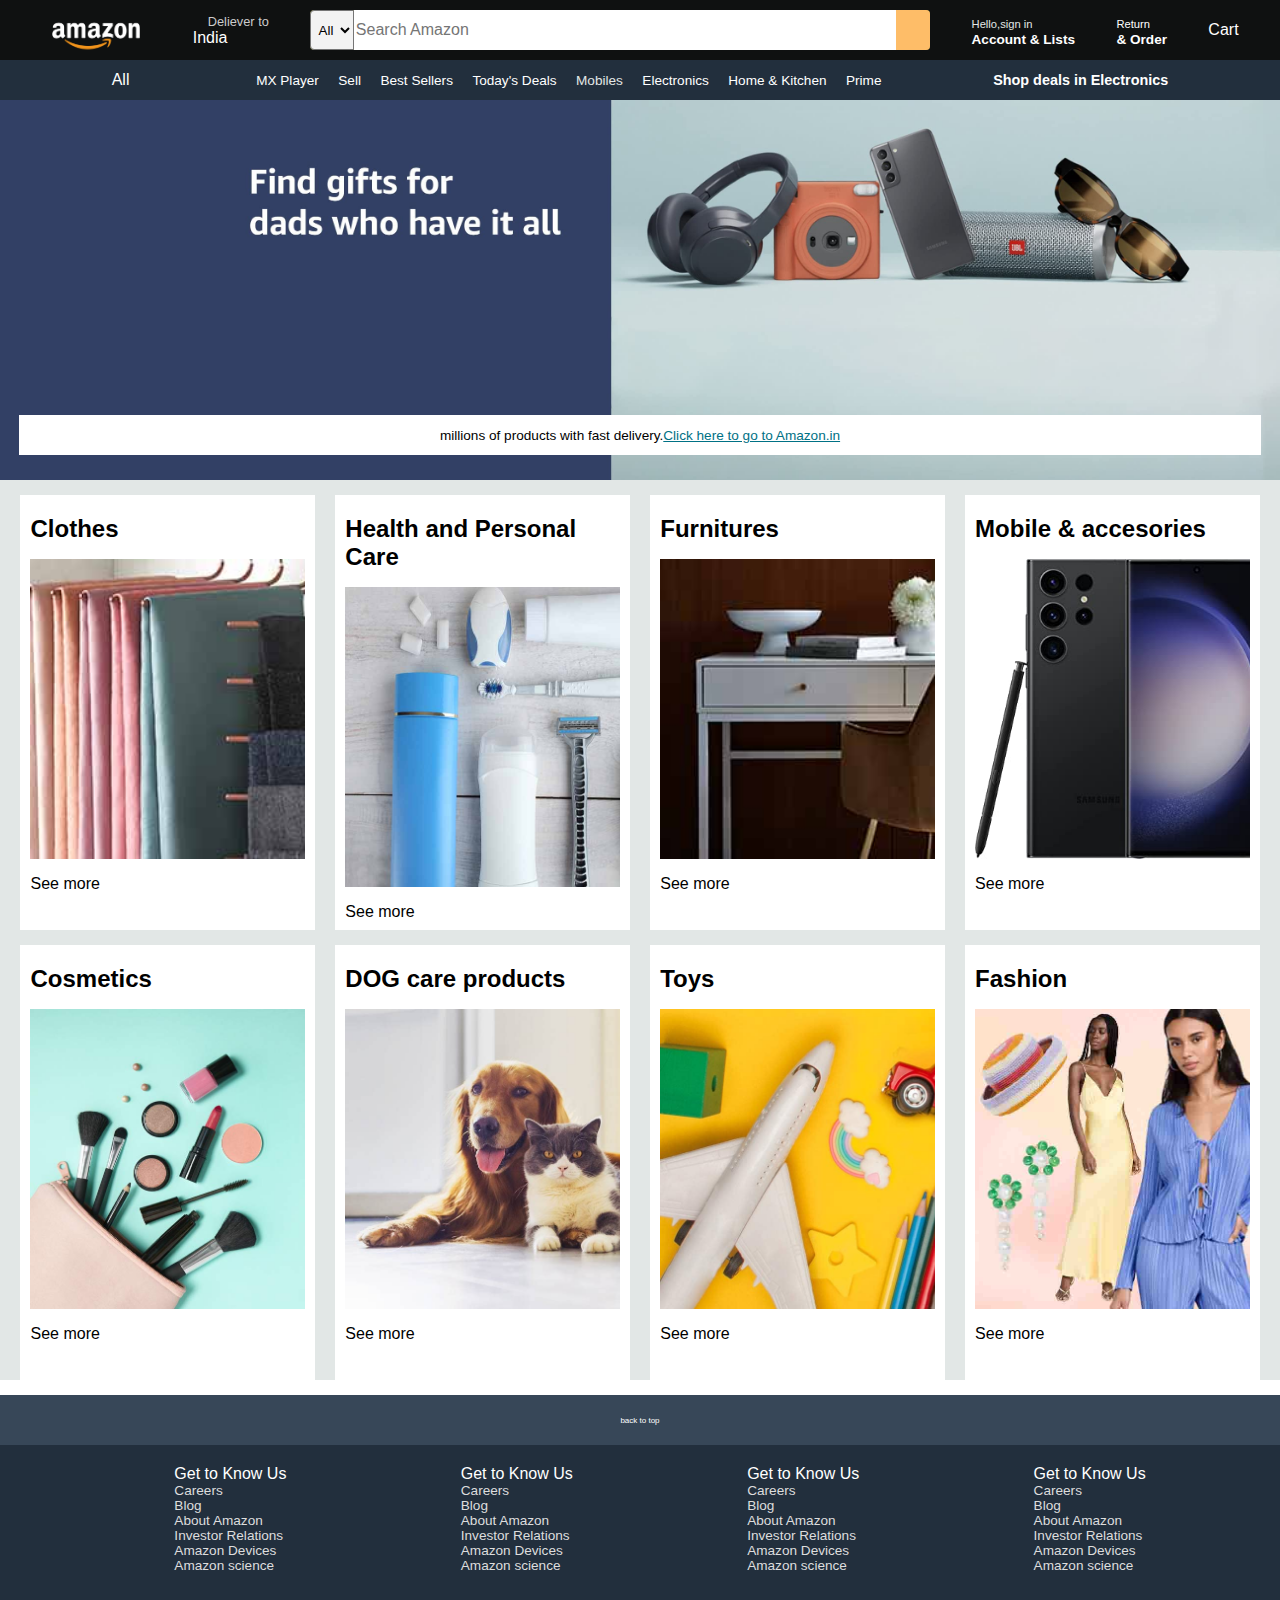
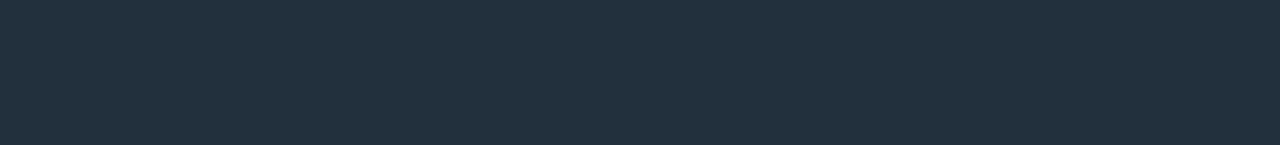
<file: index.html>
<!DOCTYPE html>
<html lang="en">
<head>
    <meta charset="UTF-8">
    <meta name="viewport" content="width=device-width, initial-scale=1.0">
    <title>Amazon</title>
    <link rel="stylesheet" href="https://cdnjs.cloudflare.com/ajax/libs/font-awesome/6.6.0/css/all.min.css" integrity="sha512-Kc323vGBEqzTmouAECnVceyQqyqdsSiqLQISBL29aUW4U/M7pSPA/gEUZQqv1cwx4OnYxTxve5UMg5GT6L4JJg==" crossorigin="anonymous" referrerpolicy="no-referrer" />
    <link rel="stylesheet" href="style.css"/>
    
</head>
<header>
<body>
    <div class="navbar">
        <div class="nav-logo border">
            <div class="logo">

            </div>

        </div>
        <div class="nav-adress border">
            <p class="adress1">Deliever to</p>
            <div class="add-item">
                <i class="fa-solid fa-location-dot"></i>

                <p class="adress2">India</p>
            </div>
        </div>
        <div class="nav-search">
            <select class="search-select">
                <option value="">All</option>
            </select>
            <input class="search-input" placeholder="Search Amazon">
            <div class="search-icon">
                <i class="fa-solid fa-magnifying-glass"></i>

            </div>
        </div>
        <div class="nav-signin border">
            <p><span><a href="login.html" style="text-decoration: none;" >Hello,sign in</a></span></p>
            <p class="nav-second">Account & Lists</p>
    
        </div>
        <div class="nav-returns border">
            <p><span>Return</span></p>
            <p class="nav-second">& Order</p>
    
        </div>
        <div class="cart border">
            <i class="fa-solid fa-cart-shopping"></i>Cart
        </div>

    </div>
<div class="panel">
    <div class="panel-all"><i class="fa-solid fa-bars"></i>All
    </div>
    <div class="panel-ops">
        <p>MX Player</p>
            <p>Sell</p>
            <p>Best Sellers</p>
            <p>Today's Deals</p>
            <p><a href="mobilesection.html" style="text-decoration: none;">Mobiles</a></p>
            <p>Electronics</p>
            <p> Home & Kitchen</p>
            <p>Prime</p>
       
    </div>
    <div class="panel-deals">
        Shop deals in Electronics
    </div>
</div>
    
</header> 
<div class="hero">
    <div class="hero-message">
        <p> millions of products with fast delivery.<a href=" ">Click here to go to Amazon.in</a></p>
    </div>
</div> 
<div class="shop-section">
    <div class="box1 box">
       <div class="box-content">
        <h2>Clothes</h2>
        <div class="box-img" style="background-image: url('box1_image.jpg');"></div>
        <p>See more</p>

       </div>
    </div>
    <div class="box2 box"><div class="box-content">
        <h2>Health and Personal Care</h2>
        <div class="box-img" style="background-image: url('box2_image.jpg');"></div>
        <p>See more</p>

       </div></div>
    <div class="box3 box"><div class="box-content">
        <h2>Furnitures</h2>
        <div class="box-img" style="background-image: url('box3_image.jpg');"></div>
        <p>See more</p>

       </div></div>
    <div class="box4 box"><div class="box-content">
        <h2>Mobile & accesories</h2>
        <div class="box-img" style="background-image: url('box4_image.jpg');"></div>
        <p>See more</p>

       </div></div>
       <div class="box1 box">
        <div class="box-content">
         <h2>Cosmetics</h2>
         <div class="box-img" style="background-image: url('box5_image.jpg');"></div>
         <p>See more</p>
 
        </div>
     </div>
     <div class="box2 box"><div class="box-content">
         <h2>DOG care products</h2>
         <div class="box-img" style="background-image: url('box6_image.jpg');"></div>
         <p>See more</p>
 
        </div></div>
     <div class="box3 box"><div class="box-content">
         <h2>Toys</h2>
         <div class="box-img" style="background-image: url('box7_image.jpg');"></div>
         <p>See more</p>
 
        </div></div>
     <div class="box4 box"><div class="box-content">
         <h2>Fashion</h2>
         <div class="box-img" style="background-image: url('box8_image.jpg');"></div>
         <p><a href="clothing.html" style="text-decoration: none; color:black   ">See more</a></p>
 
        </div></div>

</div>
<footer>
    <div class="foot-panel1">
       <a href="" style="text-decoration: none; color:white;">back to top</a>
    </div>
    <div class="foot-panel2">
        <ul>
            <p>Get to Know Us</p>
            <a>Careers</a>
            <a>Blog</a>
            <a>About Amazon</a>
            <a>Investor Relations</a>
            <a>Amazon Devices</a>
            <a>Amazon science</a>

        </ul>
        <ul>
            <p>Get to Know Us</p>
            <a>Careers</a>
            <a>Blog</a>
            <a>About Amazon</a>
            <a>Investor Relations</a>
            <a>Amazon Devices</a>
            <a>Amazon science</a>

        </ul>
        <ul>
            <p>Get to Know Us</p>
            <a>Careers</a>
            <a>Blog</a>
            <a>About Amazon</a>
            <a>Investor Relations</a>
            <a>Amazon Devices</a>
            <a>Amazon science</a>

        </ul>
        <ul>
            <p>Get to Know Us</p>
            <a>Careers</a>
            <a>Blog</a>
            <a>About Amazon</a>
            <a>Investor Relations</a>
            <a>Amazon Devices</a>
            <a>Amazon science</a>

        </ul>
    </div>
</footer>
</body>
</html>
</file>
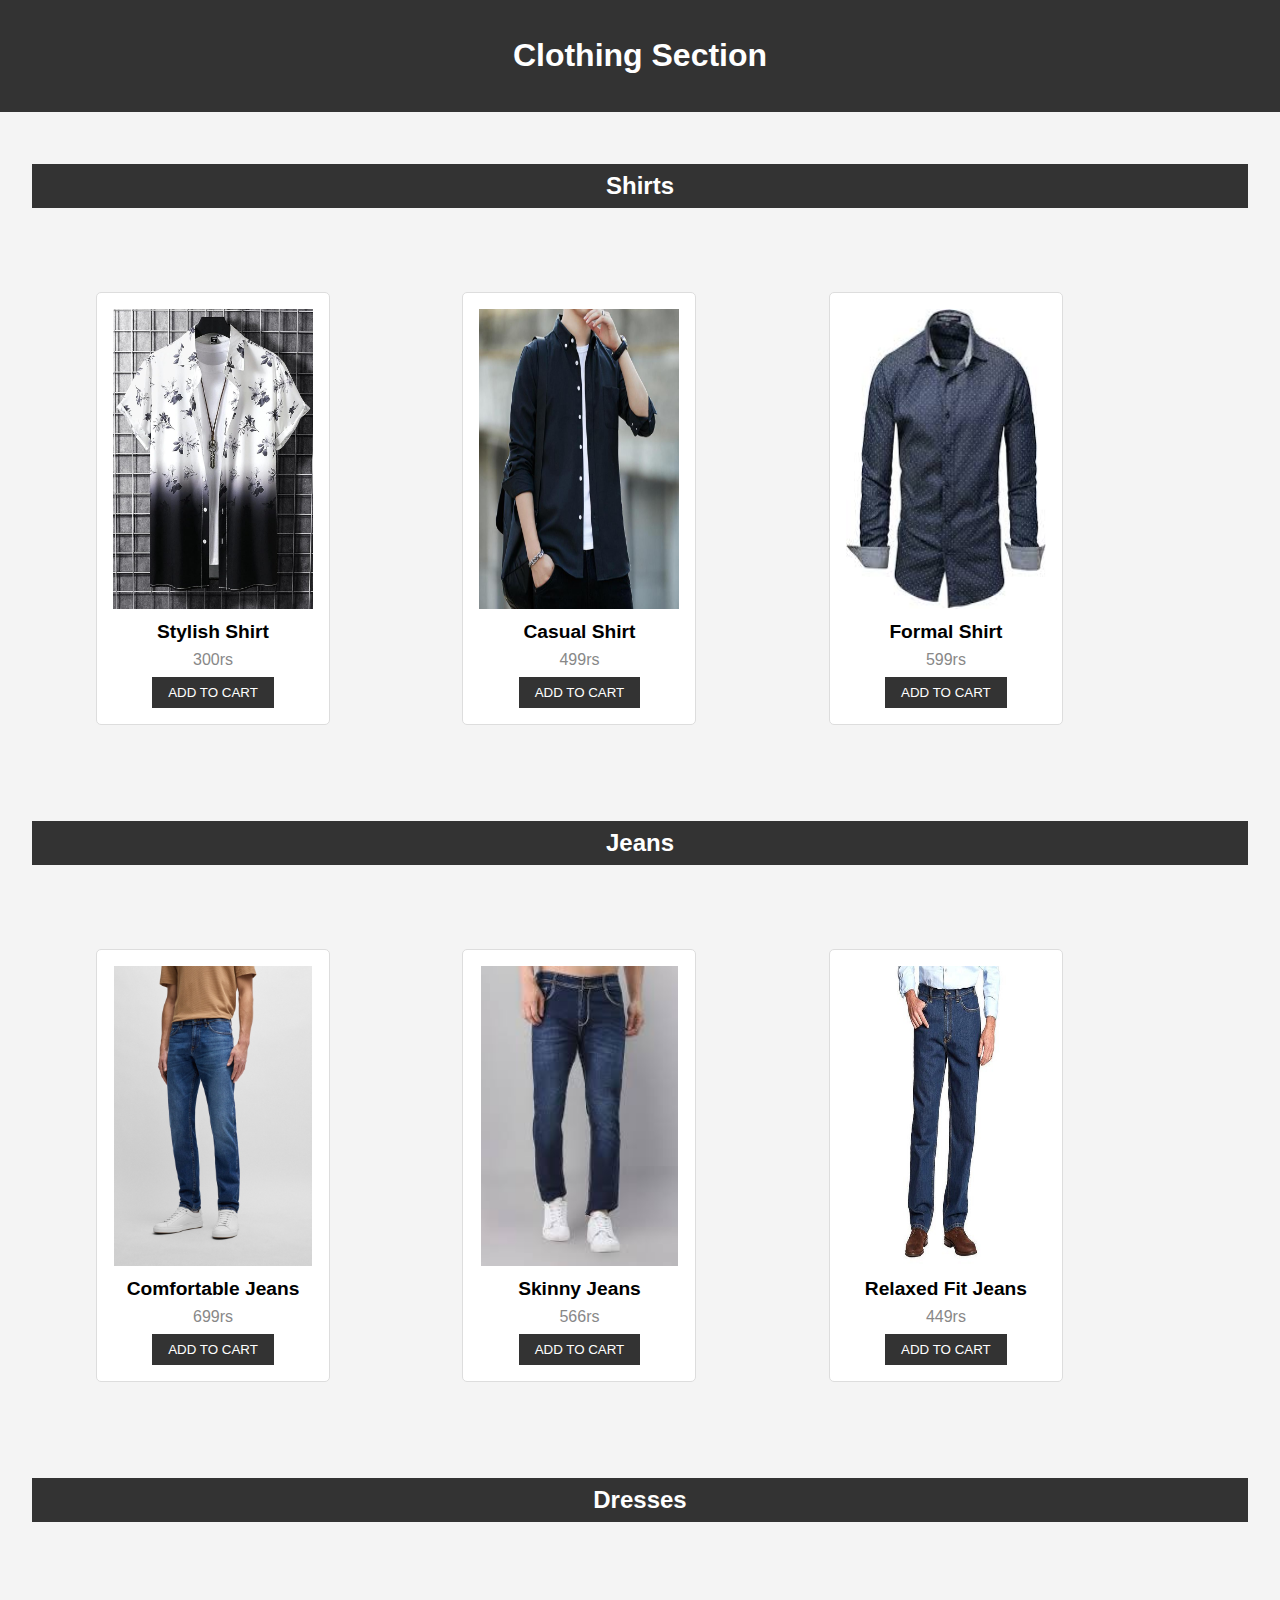
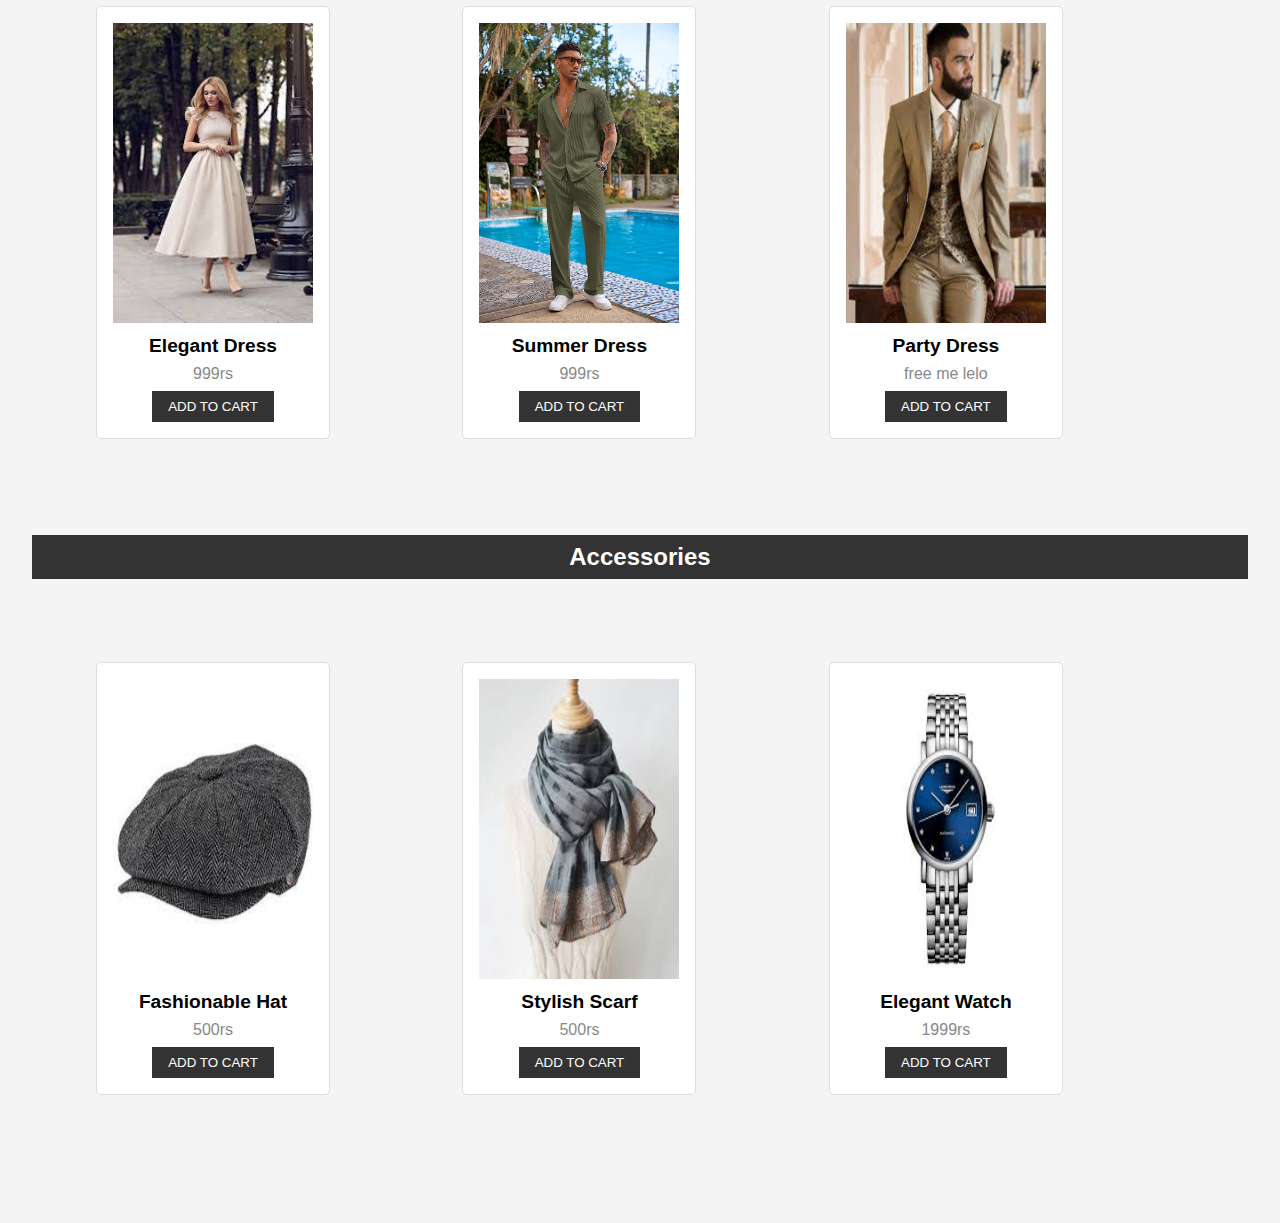
<file: clothing.html>
<!DOCTYPE html>
<html lang="en">
<head>
    <meta charset="UTF-8">
    <meta name="viewport" content="width=device-width, initial-scale=1.0">
    <title>Clothing Section</title>
    <link rel="stylesheet" href="style4.css">
</head>
<body>
    <header>
        <h1>Clothing Section</h1>
    </header>
    <main>
        <section class="category">
            <h2>Shirts</h2>
            <div class="product">
                <img src="shirt.jpg" alt="Shirt 1">
                <h3>Stylish Shirt</h3>
                <p>300rs</p>
                <button>Add to Cart</button>
            </div>
            <div class="product">
                <img src="shirt 2.jpg" alt="Shirt 2">
                <h3>Casual Shirt</h3>
                <p>499rs</p>
                <button>Add to Cart</button>
            </div>
            <div class="product">
                <img src="shirt3.jpeg.jpg" alt="Shirt 3">
                <h3>Formal Shirt</h3>
                <p>599rs</p>
                <button>Add to Cart</button>
            </div>
        </section>
        <section class="category">
            <h2>Jeans</h2>
            <div class="product">
                <img src="pant1.jpeg.jpg" alt="Jeans 1">
                <h3>Comfortable Jeans</h3>
                <p>699rs</p>
                <button>Add to Cart</button>
            </div>
            <div class="product">
                <img src="pant2.jpeg.jpg" alt="Jeans 2">
                <h3>Skinny Jeans</h3>
                <p>566rs</p>
                <button>Add to Cart</button>
            </div>
            <div class="product">
                <img src="pant3.jpg" alt="Jeans 3">
                <h3>Relaxed Fit Jeans</h3>
                <p>449rs</p>
                <button>Add to Cart</button>
            </div>
        </section>
        <section class="category">
            <h2>Dresses</h2>
            <div class="product">
                <img src="dress1.jpeg.jpg" alt="Dress 1">
                <h3>Elegant Dress</h3>
                <p>999rs</p>
                <button>Add to Cart</button>
            </div>
            <div class="product">
                <img src="dress2.jpg" alt="Dress 2">
                <h3>Summer Dress</h3>
                <p>999rs</p>
                <button>Add to Cart</button>
            </div>
            <div class="product">
                <img src="dress3.jpeg.jpg" alt="Dress 3">
                <h3>Party Dress</h3>
                <p>free me lelo</p>
                <button>Add to Cart</button>
            </div>
        </section>
        <section class="category">
            <h2>Accessories</h2>
            <div class="product">
                <img src="accessory1.jpeg.jpg" alt="Accessory 1">
                <h3>Fashionable Hat</h3>
                <p>500rs</p>
                <button>Add to Cart</button>
            </div>
            <div class="product">
                <img src="accessory2.jpeg.jpg" alt="Accessory 2">
                <h3>Stylish Scarf</h3>
                <p>500rs</p>
                <button>Add to Cart</button>
            </div>
            <div class="product">
                <img src="accessory3.jpeg.jpg" alt="Accessory 3">
                <h3>Elegant Watch</h3>
                <p>1999rs</p>
                <button>Add to Cart</button>
            </div>
        </section>
    </main>
</body>
</html>
</file>
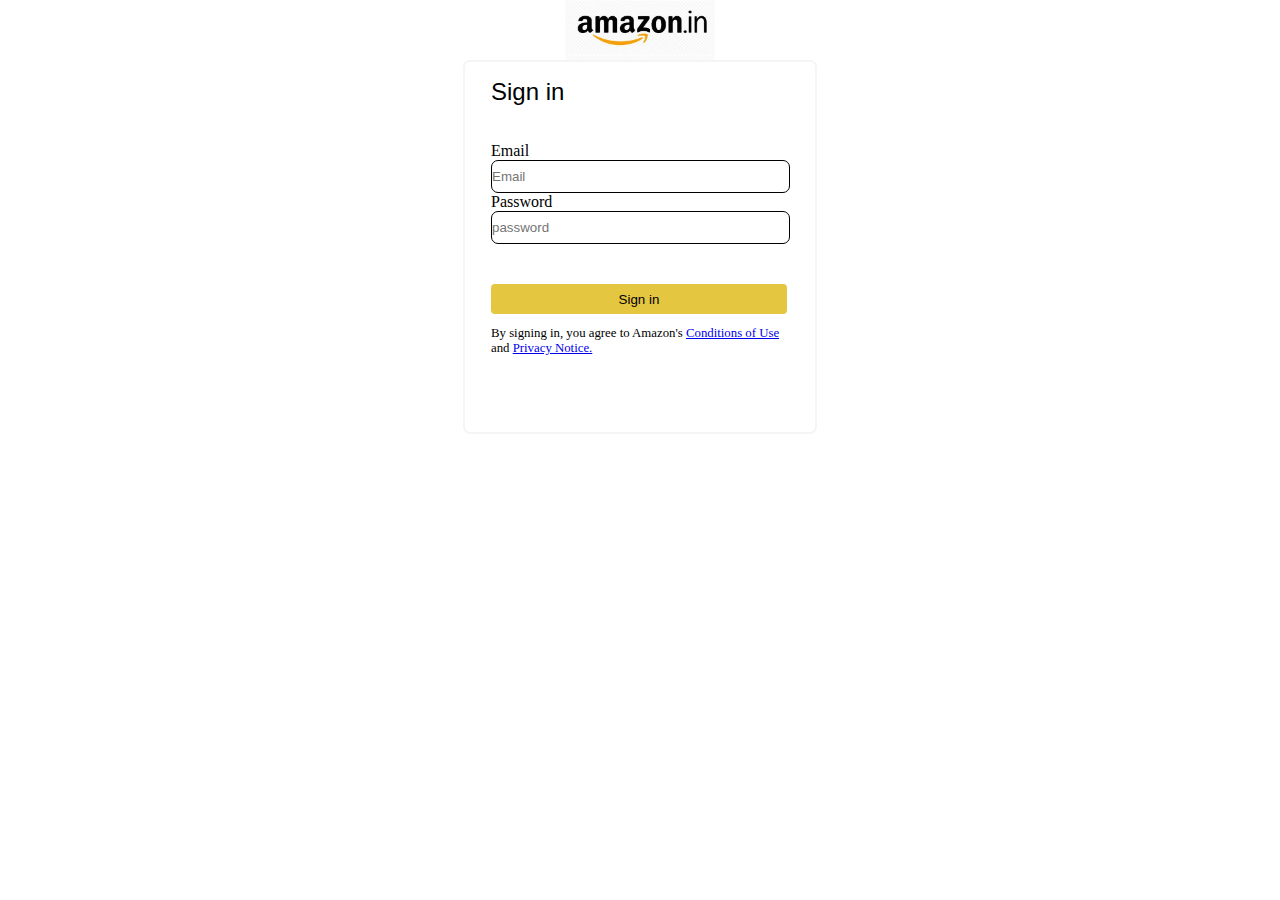
<file: login.html>
<!DOCTYPE html>
<html lang="en">
<head>
    <meta charset="UTF-8">
    <meta name="viewport" content="width=device-width, initial-scale=1.0">
    <title>LOGIN</title>
    <link rel="stylesheet" href="style2.css">
    <script src="login.js">
    </script>
</head>
<body>
    <div class="content">
        <div class="login-logo"></div>
        <div class="login_box">
            <div class="sign">
                <p>Sign in</p>
            </div>
            <div class="login_items">
                <p class="input_name">Email</p>
                <input class="input_email" type="text" placeholder="Email">
                <p class="input_name">Password</p>
                <input class="input_email" type="password" placeholder="password">
                <button class="button" onclick="return validateForm()">Sign in</button>
                <p class="terms">By signing in, you agree to Amazon's <a href=" ">Conditions of Use</a> and <a href=" ">Privacy Notice.</a></p>
            </div>
        </div>
    </div>
</body>
</html>
</file>
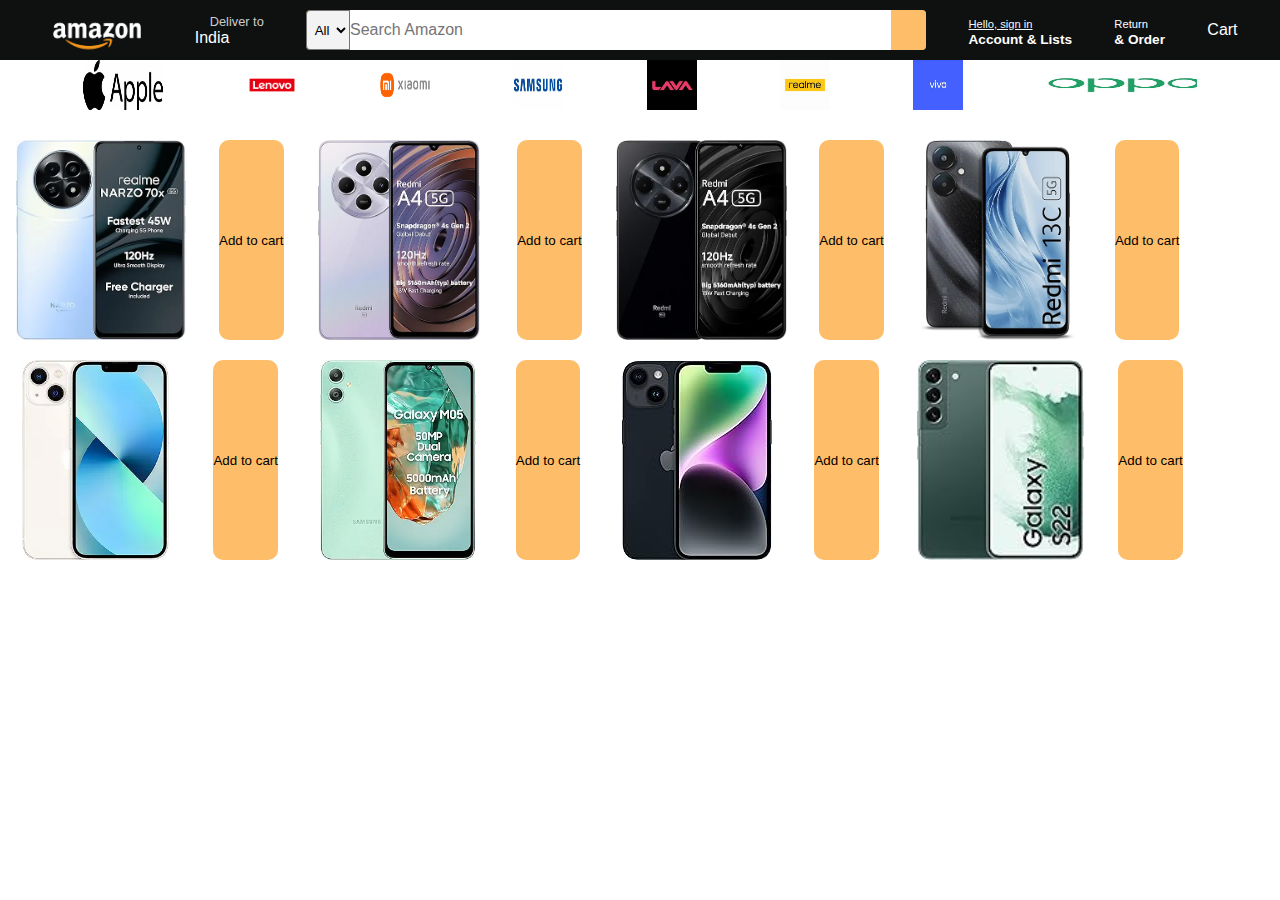
<file: mobilesection.html>
<!DOCTYPE html>
<html lang="en">
<head>
    <meta charset="UTF-8">
    <meta name="viewport" content="width=device-width, initial-scale=1.0">
    <title>Amazon</title>
    <link rel="stylesheet" href="https://cdnjs.cloudflare.com/ajax/libs/font-awesome/6.6.0/css/all.min.css" integrity="sha512-Kc323vGBEqzTmouAECnVceyQqyqdsSiqLQISBL29aUW4U/M7pSPA/gEUZQqv1cwx4OnYxTxve5UMg5GT6L4JJg==" crossorigin="anonymous" referrerpolicy="no-referrer" />
    <link rel="stylesheet" href="style.css"/>
    <link rel="stylesheet" href="style3.css"/>
</head>
<header>
<body>
    <div class="navbar">
        <div class="nav-logo border">
            <div class="logo"></div>
        </div>
        <div class="nav-adress border">
            <p class="adress1">Deliver to</p>
            <div class="add-item">
                <i class="fa-solid fa-location-dot"></i>
                <p class="adress2">India</p>
            </div>
        </div>
        <div class="nav-search">
            <select class="search-select">
                <option value="">All</option>
            </select>
            <input class="search-input" placeholder="Search Amazon">
            <div class="search-icon">
                <i class="fa-solid fa-magnifying-glass"></i>
            </div>
        </div>
        <div class="nav-signin border">
            <p><span><a href="login.html" style="color:aliceblue">Hello, sign in</a></span></p>
            <p class="nav-second">Account & Lists</p>
        </div>
        <div class="nav-returns border">
            <p><span>Return</span></p>
            <p class="nav-second">& Order</p>
        </div>
        <div class="cart border">
            <i class="fa-solid fa-cart-shopping"></i>Cart
        </div>
    </div>
    <div class="company">
        <div class="mobile"><a href=""><img src="apple.jpeg" style="width: 80px; height: 50px;" style="background-size:cover;"></a></div>
        <div class="mobile"><a href=""><img src="lenovo-logo-0.png" style="width: 50px; height: 50px;" style="background-size:cover;"></a></div>
        <div class="mobile"><a href=""><img src="Xiaomi-logo.png" style="width: 50px; height: 50px;" style="background-size:cover;"></a></div>
        <div class="mobile"><a href=""><img src="samsunglogo.jpeg" style="width: 50px; height: 50px;" style="background-size:cover;"></a></div>
        <div class="mobile"><a href=""><img src="lava.jpeg" style="width: 50px; height: 50px;" style="background-size:cover;"></a></div>
        <div class="mobile"><a href=""><img src="realme.jpeg" style="width: 50px; height: 50px;" style="background-size:cover;"></a></div>
        <div class="mobile"><a href=""><img src="vivo.jpeg" style="width: 50px; height: 50px;" style="background-size:cover;"></a></div>
        <div class="mobile"><a href=""><img src="oppo.jpeg" style="width: 150px; height: 50px;" style="background-size:cover;"></a></div>
    </div>
 <div class="mobile_details">
    <div class="mobile_image" style="margin-bottom: 20px;">
        <img src="m1.webp" alt="Mobile Image" >
        <button style="background-color:#febd68; border:#febd68;border-radius:10px;">Add to cart</button>
    </div>
    <div class="mobile_image" style="margin-bottom: 20px;">
        <img src="m2.webp" alt="Mobile Image" >
        <button style="background-color:#febd68; border:#febd68;border-radius:10px;">Add to cart</button>
    </div>
    <div class="mobile_image" style="margin-bottom: 20px;">
        <img src="m3.webp" alt="Mobile Image" >
        <button style="background-color:#febd68; border:#febd68;border-radius:10px;">Add to cart</button>
    </div>
    <div class="mobile_image" style="margin-bottom: 20px;">
        <img src="m4.webp" alt="Mobile Image" >
        <button style="background-color:#febd68; border:#febd68;border-radius:10px;" onclick="window.location.href='#'">Add to cart</button>
    </div>
    <div class="mobile_image" style="margin-bottom: 20px;">
        <img src="m5.webp" alt="Mobile Image" >
        <button style="background-color:#febd68; border:#febd68;border-radius:10px;">Add to cart</button>
    </div>
    <div class="mobile_image" style="margin-bottom: 20px;">
        <img src="m6.webp" alt="Mobile Image" >
        <button style="background-color:#febd68; border:#febd68;border-radius:10px;">Add to cart</button>
    </div>
    <div class="mobile_image" style="margin-bottom: 20px;">
        <img src="m7.jpg" alt="Mobile Image" >
        <button style="background-color:#febd68; border:#febd68;border-radius:10px;">Add to cart</button>
    </div>
    <div class="mobile_image" style="margin-bottom: 20px;">
        <img src="m8.jpg" alt="Mobile Image" >
        <button style="background-color:#febd68; border:#febd68;border-radius:10px;">Add to cart</button>
    </div>
    
</div>
</body>
</header>
</html>
</file>
<file: style.css>
*{
    margin: 0;
    font-family: Arial;
    border: border-box;
    
}
.navbar{
    height:60px;
    background-color: #0f1111;
    color:white;
    display: flex;
    align-items: center;
    justify-content: space-evenly;

}
.nav-search:hover{
    border: 2px solid;
    border-radius: 4px;
    border-color: #ffa500;

}

.nav-logo{
    height: 50px;
    width:110px;
}
.logo{
    background-image: url("amazon_logo.png");
    background-size: cover;
    height: 50px;
    width:100%;
}
.border:hover{
    border: 2px solid whitesmoke;
}
.adress1{
    color: #cccccc;
    font-size: 0.8rem;
    margin-left: 15px;
}
.adress2{
    font-size: 1rem;
}
.add-item{
    display: flex;
    align-items: center;
}
.nav-search{
    display: flex;
    background-color: rgb(106, 106, 33);
    width: 620px;
    height: 40px;
    border-radius: 4px;
}
.search-select{
    background-color: #f3f3f3;
    width: 50px;
    text-align: center;
    border-top-left-radius: 4px;
    border-bottom-left-radius: 4px;
    align-items: center;
    text-size-adjust: 1rem;
    

}
.search-input{
    width: 100%;
    font-size: 1rem;
    border: none;
}
.search-icon{
    width: 40px;
    display: flex;
    justify-content: center;
    align-items: center;
    font-size: 1.2rem;
    background-color: #febd68;
    border-top-right-radius: 4px;
    border-bottom-right-radius: 4px;
    color: black;
}
/* box4 */
span{
    font-size: .7rem;

}
.nav-second{
    font-size: 0.85rem;
    font-weight: 700;
}
.cart i{
    width: 38;
    height:26;
}

.panel {
  
    height:40px;
    background-color: #222f3d;
    display: flex;
    color: white;
    align-items: center;
    justify-content: space-evenly;
} 
.panel-all{
    display: flex;
}
.panel-ops p {
    
    width: 70%;
    font-size: 0.85rem;
    display: inline;
    margin-left: 15px;
    
}
.panel-deals{
    font-size: 0.9rem;
    font-weight: 700;
}
/*hero*/
.hero{
  background-image: url("hero_image.jpg");
  background-size: cover;
  height: 380px;
  display: flex;
  justify-content: center;
  align-items: flex-end;
}
.hero-message{
    background-color: white;
    color:black;
    height: 40px;
    display: flex;
    align-items: center;
    justify-content: center;
    font-size: 0.85rem;
    width: 97%;
    margin-bottom: 25px;
}
.hero-message a{
    color: #007185;
}
.shop-section{
    display: flex;
    justify-content:space-evenly;
    background-color: #e2e7e6;
    flex-wrap: wrap;
    
}
.box{
    /* border: 2px solid black; */
    background-color: white;
    height: 400px;
    width: 23%;
    padding: 20px 0px 15px;
    margin-top: 15px;

}
.box-img{
    height: 300px;
    background-repeat: no-repeat;
    background-size: cover;
    margin-top: 1rem;
    margin-bottom: 1rem;
}
.box-content{
    margin-left: 10px;
    margin-right: 10px;
}
/* footer */
footer{
    margin-top: 15px;
}
.foot-panel1{
    background-color: #374758;
    color: white;
    height: 50px;
    display: flex;
    justify-content: center;
    align-items: center;
    font-size: 0.5rem;
}
.foot-panel2{
    background-color: #222f3d;
    color: white;
    height: 300px;
    display: flex;
    justify-content: space-evenly;
}
ul{
    margin-top: 20px;
}
ul a{
    display: block;
    font-size: 0.85rem;
    color: #dddddd;
}
a{
    text-align: none;
    color: #e2e7e6;
    
}
</file>
<file: style4.css>
body {
    font-family: Arial, sans-serif;
    margin: 0;
    padding: 0;
    background-color: #f4f4f4;
  }
  
  header {
    background-color: #333;
    color: #fff;
    padding: 1rem;
    text-align: center;
  }
  
  main {
    padding: 2rem;
  }
  
  .category {
    margin-bottom: 2rem;
    /* border: 2px solid black; */
    justify-content: spa;
  }
  
  .category h2 {
    background-color: #333;
    color: #fff;
    padding: 0.5rem;
    text-align: center;
  }
  
  .product {
    background-color: #fff;
    border: 1px solid #ddd;
    border-radius: 5px;
    margin: 4rem;
    padding: 1rem;
    text-align: center;
    width: 200px;
    display: inline-block;
  }
  
  .product img {
    max-width: 100%;
    height: 300px;
    
  }
  
  .product h3 {
    font-size: 1.2rem;
    margin: 0.5rem 0;
  }
  
  .product p {
    color: #888;
    font-size: 1rem;
    margin: 0.5rem 0;
  }
  
  .product button {
    background-color: #333;
    border: none;
    color: #fff;
    cursor: pointer;
    padding: 0.5rem 1rem;
    text-transform: uppercase;
  }
  
  .product button:hover {
    background-color: #555;
  }
</file>
<file: style2.css>
*{
     margin: 0;
     padding: 0;
}
.content {
    display: flex;
    flex-direction: column;
    align-items: center;
}
.login-logo{

   
    height: 60px;
    width: 150px;
    background-image: url("amazon_logo2.jpeg");
    background-size:contain;
    
}
.login_box{
    height: 370px;
    width: 350px;
    
    background-color:white;
    border: 2px solid whitesmoke;
    border-radius: 7px;
   
}
.sign{
    padding: 16px 26px;
    font-size: 1.5rem;
    font: 24px arial;
}
.login_items{
    padding: 20px 26px;
}
.input_email{
    width: 296.67px;
    height: 31px;
    border: 1.5px solid black;
    border-radius: 7px;
}
.input_email:hover{
   
    border:2px solid;
    border-radius: 7px;
    border-color: #c4fffc;
    

}


.input_name{
    font-size: 1rem;
    font-style: 20px arial;
}
.button{
    width: 296px;
    height:30px;
    padding: 1px 6px;
    margin-top: 40px;
    background-color:#e4c641;
    border: 2px solid #e4c641;
    border-radius: 4px;
}
button:hover{
    background-color:#de972d;
    border-color: #de972d;
}
.terms{
    margin-top: 12px;
    font-size: .8rem;

}
</file>
<file: style3.css>
*{
    margin: 0;
    padding: 0;

}
.company{
    height: 60px;
    width: 100%;
    display: flex;
    justify-content: center;
    justify-content: space-evenly;
}
.apple{
    background-size: contain;

}
.mobile:hover{
    border: 2px solid black;

}
.mobile_details{
    display: flex;
    /* justify-content: center; */
    margin-top: 20px;
    flex-wrap: wrap;
    /* border: 2px solid black; */
    
}
.mobile_image{
    height: 200px;
    width: 300px;
    display: flex;
    /* flex-wrap: wrap; */
    justify-content: space-around;
    /* border: 2px solid black; */
}
</file>
